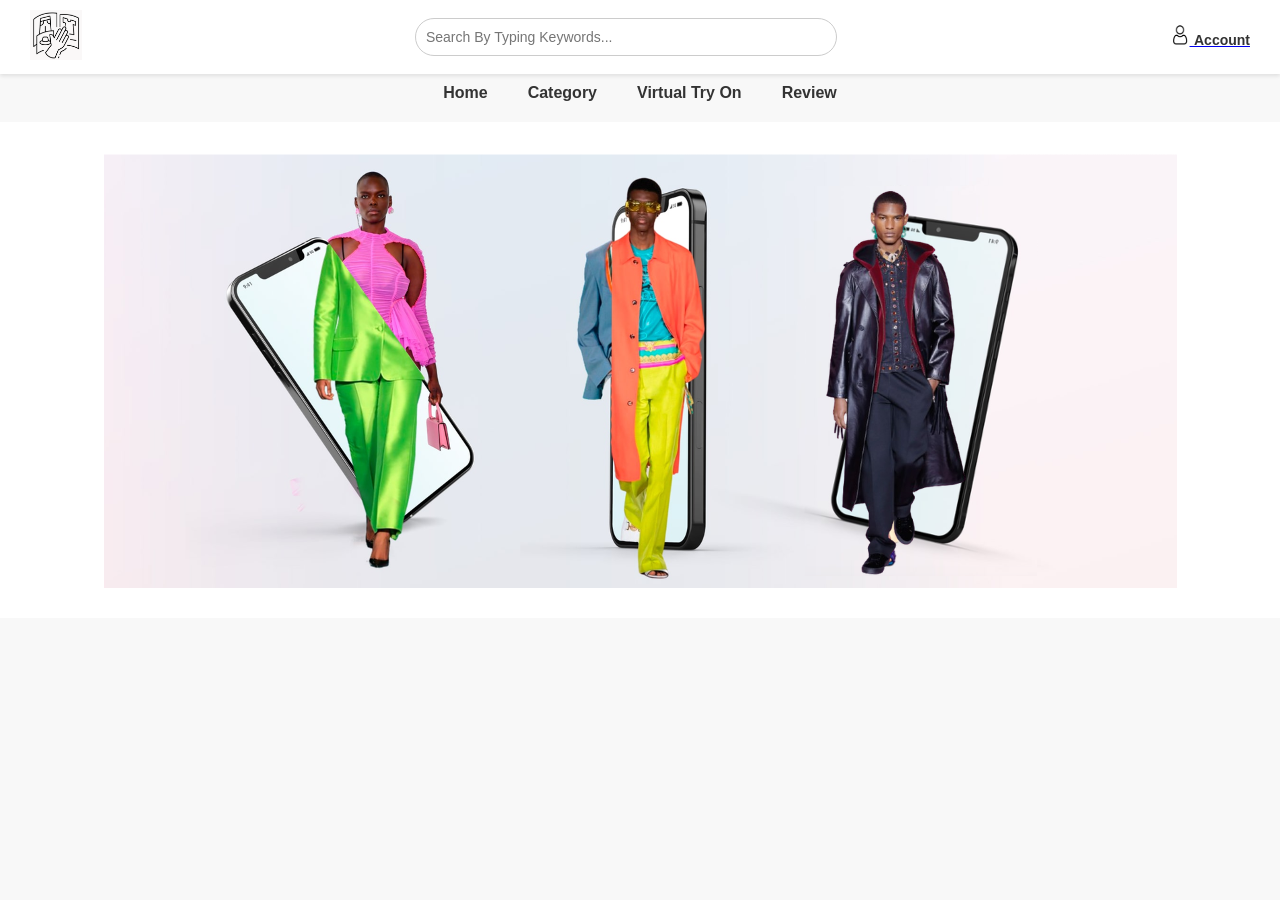
<file: user/index.html>
<!DOCTYPE html>
<html lang="en">
<head>
    <meta charset="UTF-8">
    <meta name="viewport" content="width=device-width, initial-scale=1.0">
    <title>Virtual Try On</title>
    <link rel="stylesheet" href="index-style.css">
</head>
<body>
    <header>
        <div class="logo">
            <img src="images/logo.png" alt="Virtual Try On Logo">
        </div>
        <div class="search-bar">
            <input type="text" placeholder="Search By Typing Keywords...">
        </div>
        <div class="account">
            <a href="userprofile.html" class="account-link">
                <img src="images/account-logo.png" alt="Account Icon">
                <span>Account</span>
            </a>
    </header>
    <nav>
        <ul>
            <li><a href="index.html" class="active">Home</a></li>
            <li><a href="category.php">Category</a></li>
            <li><a href="tryon.html">Virtual Try On</a></li>
            <li><a href="review.php">Review</a></li>
        </ul>
    </nav>
    <main>
        <div class="model-display">
            <div class="model-display">
                <img src="images/model.png" alt="Models" class="models-image">
            </div>
        </div>
    </main>
</body>
</html>
</file>
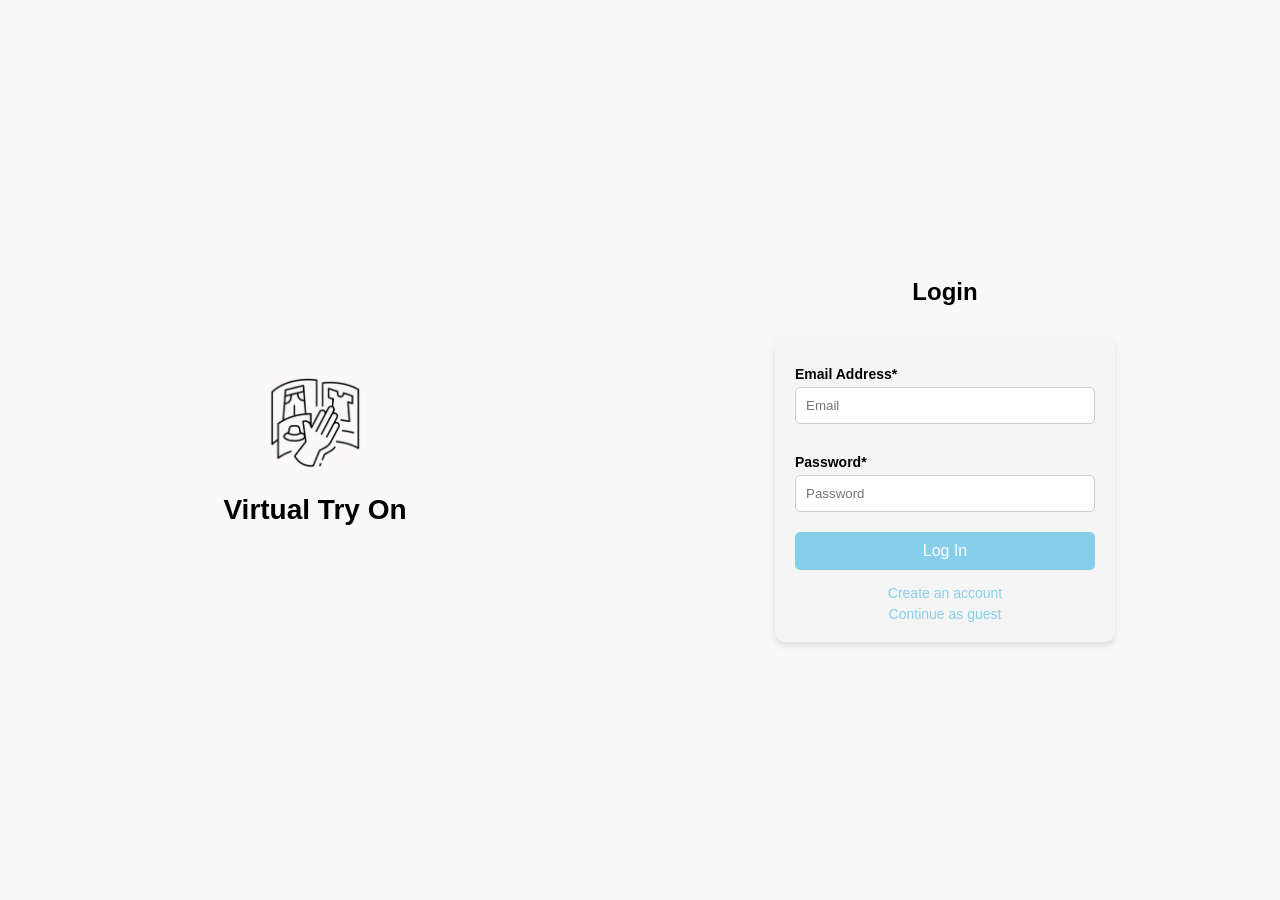
<file: user/login.html>
<!DOCTYPE html>
<html lang="en">
<head>
    <meta charset="UTF-8">
    <meta name="viewport" content="width=device-width, initial-scale=1.0">
    <title>Virtual Try On</title>
    <link rel="stylesheet" href="styles.css">
</head>
<body>
    <div class="container">
        <div class="left-section" style="padding-right: 0px;">
            <img src="images/logo.png" alt="Virtual Try On Logo" class="logo">
            <h1>Virtual Try On</h1>
        </div>
        <div class="right-section">
            <h2>Login</h2>
            <form style="align-items: left;">
                <label for="email">Email Address*</label>
                <input type="email" id="email" name="email" placeholder="Email" required>
                <label for="password">Password*</label>
                <input type="password" id="password" name="password" placeholder="Password" required>
                <button type="submit" class="btn">Log In</button>
                <a href="signup.html" class="guest-link" style="align-self: center;">Create an account</a>
                <a href="index.html" class="guest-link" style="align-self: center;">Continue as guest</a>
            </form>
        </div>
    </div>
</body>
</html>
</file>
<file: user/index-style.css>
/* General reset */
body, html {
    margin: 0;
    padding: 0;
    font-family: Arial, sans-serif;
    background-color: #f8f8f8;
}

/* Header styles */
header {
    display: flex;
    justify-content: space-between;
    align-items: center;
    padding: 10px 30px;
    background-color: #fff;
    box-shadow: 0 2px 4px rgba(0, 0, 0, 0.1);
}

.logo img {
    max-height: 50px;
}

.search-bar input {
    width: 400px;
    padding: 10px;
    border: 1px solid #ccc;
    border-radius: 20px;
    font-size: 14px;
    color: #333;
}

.account {
    display: flex;
    align-items: center;
    gap: 10px;
}

.account img {
    width: 20px;
    height: 20px;
}

.account span {
    font-size: 14px;
    font-weight: bold;
    color: #333;
}

/* Navigation bar styles */
nav {
    text-align: center;
    margin-top: 10px;
}

nav ul {
    list-style: none;
    padding: 0;
    margin: 0;
    display: flex;
    justify-content: center;
    gap: 40px;
}

nav ul li {
    font-size: 16px;
    font-weight: bold;
}

nav ul li a {
    text-decoration: none;
    color: #333;
}

nav ul li a:hover {
    color: #87ceeb;
}

/* Main content styles */
main {
    margin-top: 20px;
    display: flex;
    justify-content: center;
    align-items: center;
    padding: 30px 0;
    background-color: #fff;
}

.model-display {
    display: flex;
    justify-content: center;
    gap: 40px;
}

.model img {
    max-width: 300px;
    height: auto;
    border-radius: 10px;
    box-shadow: 0 4px 8px rgba(0, 0, 0, 0.1);
}

.search-bar button {
    background-color: #5e4caf; /* Green background */
    border: none; /* Remove borders */
    color: white; /* White text */
    padding: 10px 20px; /* Some padding */
    text-align: center; /* Center the text */
    text-decoration: none; /* Remove underline */
    display: inline-block; /* Get the element to line up correctly */
    font-size: 16px; /* Increase font size */
    margin: 4px 2px; /* Some margin */
    cursor: pointer; /* Pointer/hand icon */
    border-radius: 4px; /* Rounded corners */
}

.search-bar button:hover {
    background-color: #4557a0; /* Darker green on hover */
}
</file>
<file: user/styles.css>
body, html {
    margin: 0;
    padding: 0;
    font-family: Arial, sans-serif;
}

.container {
    display: flex;
    justify-content: center;
    align-items: center;
    min-height: 100vh;
    background-color: #f8f8f8;
}

.left-section {
    text-align: center;
    padding: 20px;
    flex: 1;
    
}

.logo {
    max-width: 100px;
    margin-bottom: 20px;
}

h1 {
    font-size: 28px;
    font-weight: bold;
    margin: 0;
}

.right-section {
    flex: 1;
    display: flex;
    flex-direction: column;
    justify-content: center; /* Centers content vertically */
    align-items: center;    /* Centers content horizontally */
    padding: 40px;
    background-color: #f8f8f8;
    text-align: left;
}

h2 {
    font-size: 24px;
    font-weight: bold;
    margin-bottom: 20px;
}

form {
    display: flex;
    flex-direction: column;
    width: 300px; /* Adjusts the form width */
    background-color: #fff;
    padding: 20px;
    border-radius: 10px;
    box-shadow: 0 4px 6px rgba(0, 0, 0, 0.1);
}

label {
    margin: 10px 0 5px;
    font-size: 14px;
    font-weight: bold;
}

input {
    padding: 10px;
    margin-bottom: 20px;
    border: 1px solid #ccc;
    border-radius: 5px;
}

input:focus {
    outline: none;
    border-color: #87ceeb;
    box-shadow: 0 0 5px #87ceeb;
}

.btn {
    background-color: #87ceeb;
    color: #fff;
    border: none;
    padding: 10px 15px;
    border-radius: 5px;
    font-size: 16px;
    margin-bottom: 10px;
    cursor: pointer;
    transition: background-color 0.3s;
}

.btn:hover {
    background-color: #5aadd8;
}

.guest-link {
    display: inline-block;
    margin-top: 5px;
    color: #87ceeb;
    text-decoration: none;
    font-size: 14px;
}

.guest-link:hover {
    text-decoration: underline;
}

/* sign */
/* Styling for the date input field */
input[type="date"] {
    color: #aaa; /* Placeholder color for the date field */
    padding: 10px;
    margin-bottom: 20px;
    border: 1px solid #ccc;
    border-radius: 5px;
}

/* Optional: Adjust form heading to differentiate sections */
h2 {
    margin-bottom: 30px; /* More space under the heading */
}

/* Adjust padding and layout for better form alignment */
form {
    width: 300px; /* Shorter form width */
    background-color: #f5f5f5; /* Light background for form */
    padding: 20px; /* Add padding inside the form */
    border-radius: 10px; /* Rounded corners */
    box-shadow: 0 4px 6px rgba(0, 0, 0, 0.1); /* Subtle shadow for depth */
}

/* Adjust button for a consistent look */
.sign_btn {
    margin-top: 10px; /* Add spacing above the button */
}
</file>
